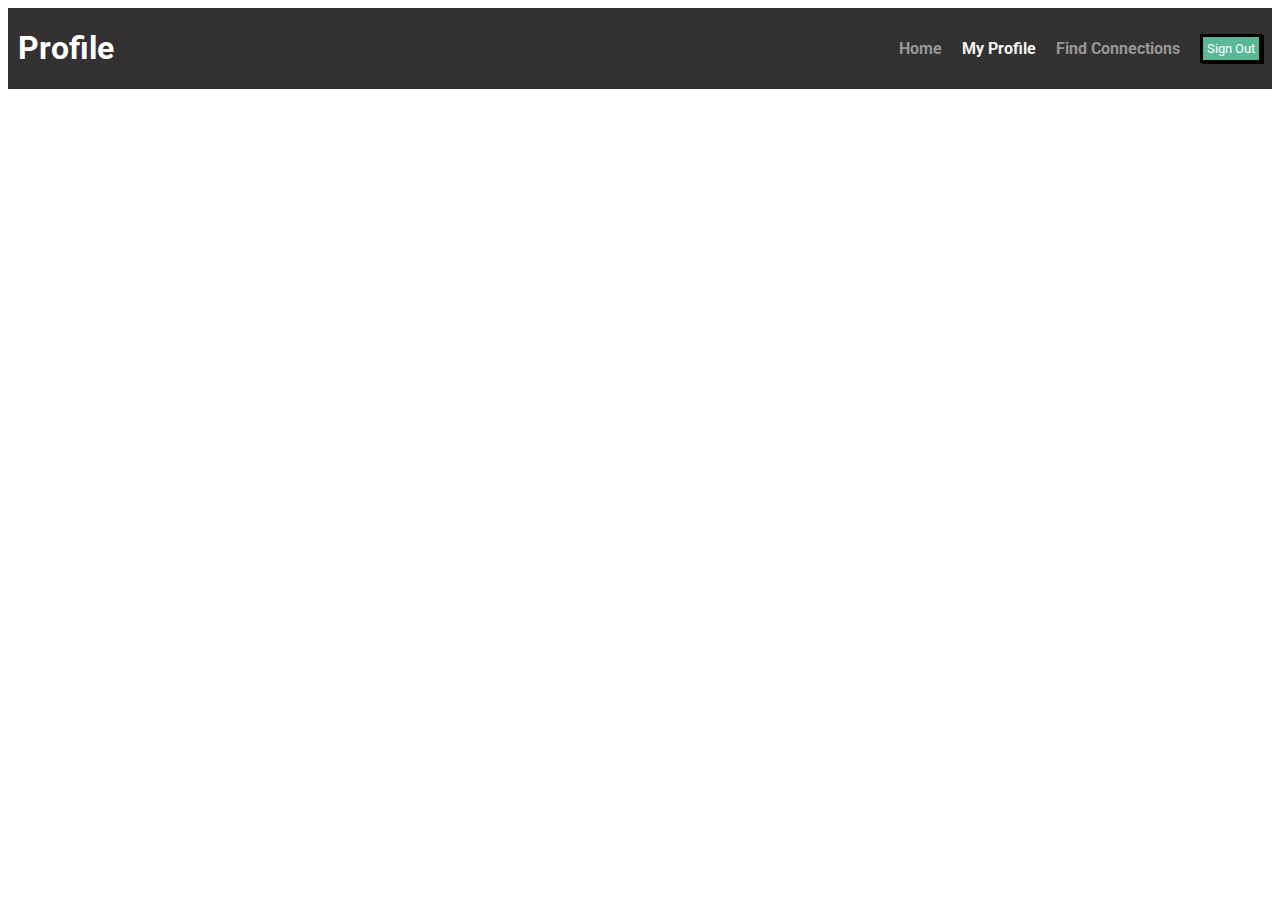
<file: Barra de navegación con Flex/index.html>
<!DOCTYPE html>
<html lang="en">
<head>
    <meta charset="UTF-8">
    <meta http-equiv="X-UA-Compatible" content="IE=edge">
    <meta name="viewport" content="width=device-width, initial-scale=1.0">
    <link rel="stylesheet" href="./style.css">
    <link rel="preconnect" href="https://fonts.googleapis.com">
    <link rel="preconnect" href="https://fonts.gstatic.com" crossorigin>
    <link href="https://fonts.googleapis.com/css2?family=Roboto:wght@100&display=swap" rel="stylesheet">
    <title>Barra de Navegación con Flex</title>
</head>
<body>
    <div class="nav">
        <h1 class="nav-title">Profile</h1>
        <ul class="nav-links">
            <li><a href="#">Home</a></li>
            <li><a href="#" class="active">My Profile</a></li>
            <li><a href="#">Find Connections</a></li>
            <li><button class="btn">Sign Out</button></li>
        </ul>
    </div>
</body>
</html>
</file>
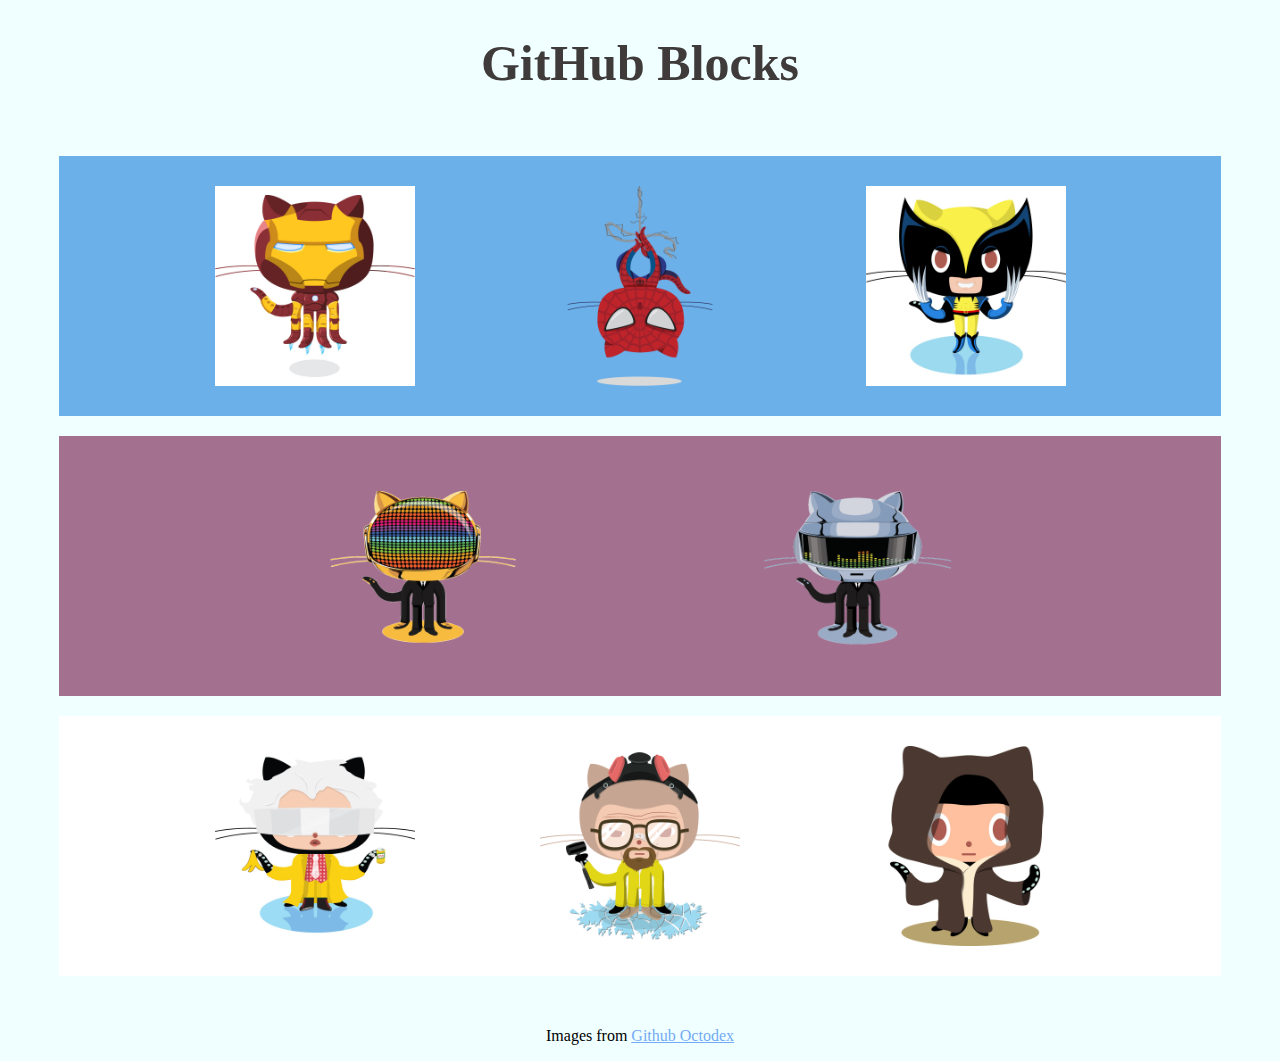
<file: Bloques de Github/index.html>
<!DOCTYPE html>
<html lang="en">
    <head>
        <meta charset="UTF-8">
        <meta http-equiv="X-UA-Compatible" content="IE=edge">
        <meta name="viewport" content="width=device-width, initial-scale=1.0">
        <link rel="stylesheet" href="./style.css">
        <title>Github Blocks</title>
</head>
    <body>
        <h1>GitHub Blocks</h1>
        <div class="contenedor">
            <div class="seccion1">
                <img src="./ironcat.jpg">
                <img src="./spidertocat.png">
                <img src="./xtocat.jpg">
            </div>
            <div class="seccion2">
                <img src="./daftpunktocat-guy.gif">
                <img src="./daftpunktocat-thomas.gif">
            </div>
            <div class="seccion3">
                <img src="./doctocat-brown.jpg">
                <img src="./heisencat.png">
                <img src="./octobiwan.jpg">
            </div>
        </div>
        <p>Images from <span class="comentario">Github Octodex</span></p>
    </body>
</html>
</file>
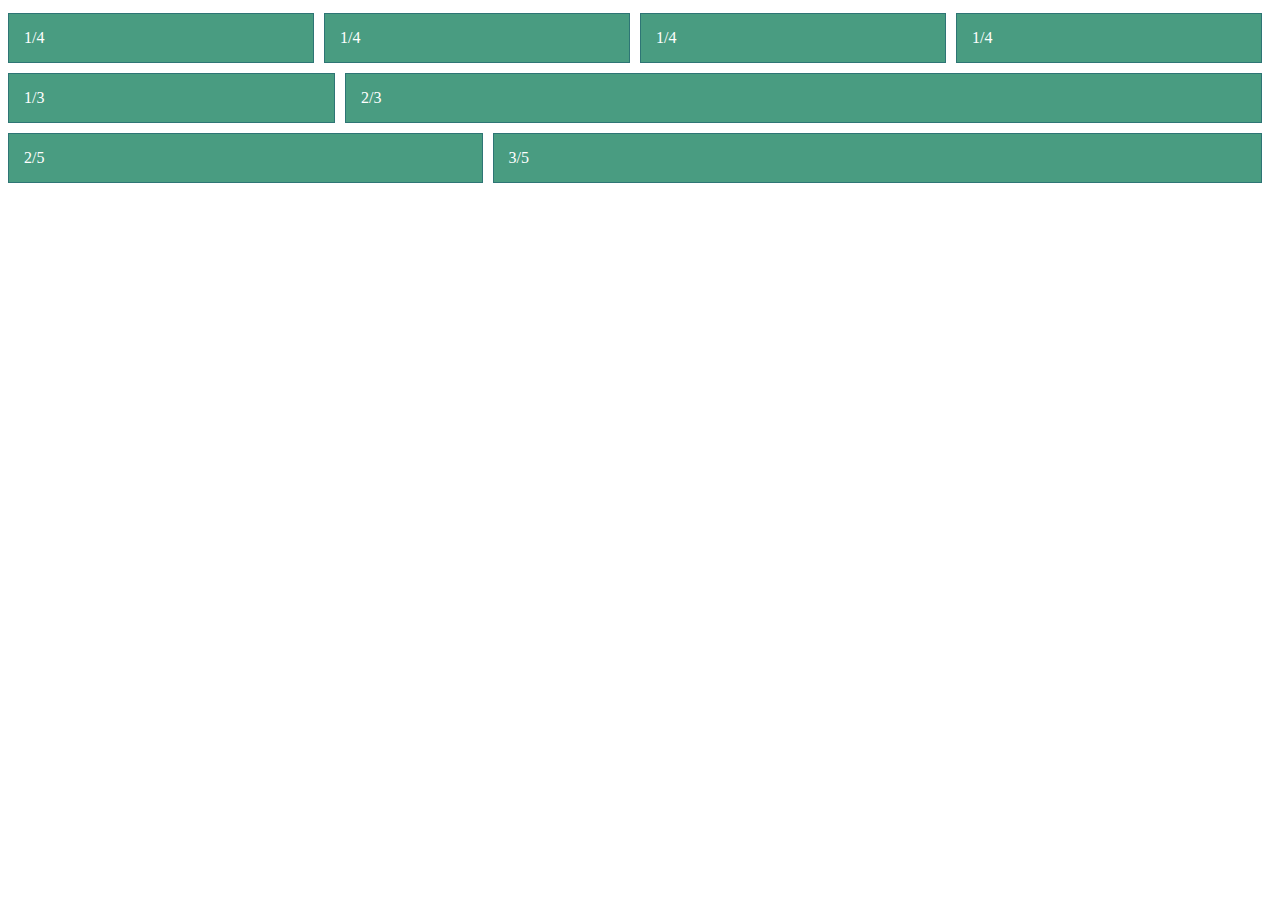
<file: Columnas Flex-ibles/index.html>
<!DOCTYPE html>
<html lang="en">
    <head>
        <meta charset="UTF-8">
        <meta http-equiv="X-UA-Compatible" content="IE=edge">
        <meta name="viewport" content="width=device-width, initial-scale=1.0">
        <link rel="stylesheet" href="./style.css">
        <title>Document</title>
    </head>
    <body>
        <div class="row">
            <div class="col">1/4</div>
            <div class="col">1/4</div>
            <div class="col">1/4</div>
            <div class="col">1/4</div>
        </div>
            <div class="row">
                <div class="col">1/3</div> 
                <div class="col-2">2/3</div>
            </div>
            <div class="row">
                <div class="col-2">2/5</div>
                <div class="col-3">3/5</div>
            </div>
        </div>
    </body>
</html>
</file>
<file: Barra de navegación con Flex/style.css>
*{
    font-family: 'Roboto', sans-serif;
}
.nav{
    display:flex;
    flex-direction: row;
    justify-content: space-between;
    background-color: rgb(51, 49, 49);
    align-items: center;
}
.nav-links{
    display:flex;
    flex-direction: row;
    list-style: none;
    align-items: center;
}
li{
    padding: 5px 10px; 
}
.nav-title{
    color:white;
    padding-left: 10px;
}
a{
    text-decoration: none;
    color:rgb(151, 150, 150);
    font-weight: bold;
}
.btn{
    color:white;
    background-color: rgb(89, 184, 152);
    border: 3px solid black;
    padding: 4px;
    box-shadow: 2px 1px black;
}
.active{
    color:whitesmoke;
}
</file>
<file: Bloques de Github/style.css>
body{
    background-color: azure;
}
div{
    border:1px solid azure;
    padding: 10px;
    margin: 20px;
}
img{
    height: 200px;
    width: 200px;
}
.seccion1{
    display:flex;
    flex-direction: row;
    background-color: #6bb0e9;
    border: 20px solid #6bb0e9;
    justify-content: space-evenly;
}
.seccion2{
    display:flex;
    flex-direction: row;
    background-color: #a3718f;
    border: 20px solid #a3718f;
    justify-content:space-evenly;
}
.seccion3{
    display:flex;
    flex-direction: row;
    background-color: white;
    border: 20px solid white;
    justify-content: space-evenly;
}
.comentario{
    text-decoration: underline;
    color:rgb(115, 171, 245);
}
h1{
    text-align: center;
    font-size:50px;
    font-family: Georgia, 'Times New Roman', Times, serif;
    color: rgb(63, 59, 59);
}
p{
    text-align: center;
    font-family: Georgia, 'Times New Roman', Times, serif;
}
</file>
<file: Columnas Flex-ibles/style.css>
.row{
    display:flex;
}
div{
    margin-top: 5px;
}
.col{
    border:1px solid rgb(46, 117, 117);
    background-color: rgb(73, 156, 129);
    color:white;
    width: 180px;
    margin-right:10px;
    padding: 15px;
    flex:1;
}
.col-2{
    border:1px solid rgb(46, 117, 117);
    background-color: rgb(73, 156, 129);
    color:white;
    width: 180px;
    margin-right:10px;
    padding: 15px;
    flex:3;

}
.col-3{
    border:1px solid rgb(46, 117, 117);
    background-color: rgb(73, 156, 129);
    color:white;
    width: 180px;
    margin-right:10px;
    padding: 15px;
    flex:5;
}
</file>
